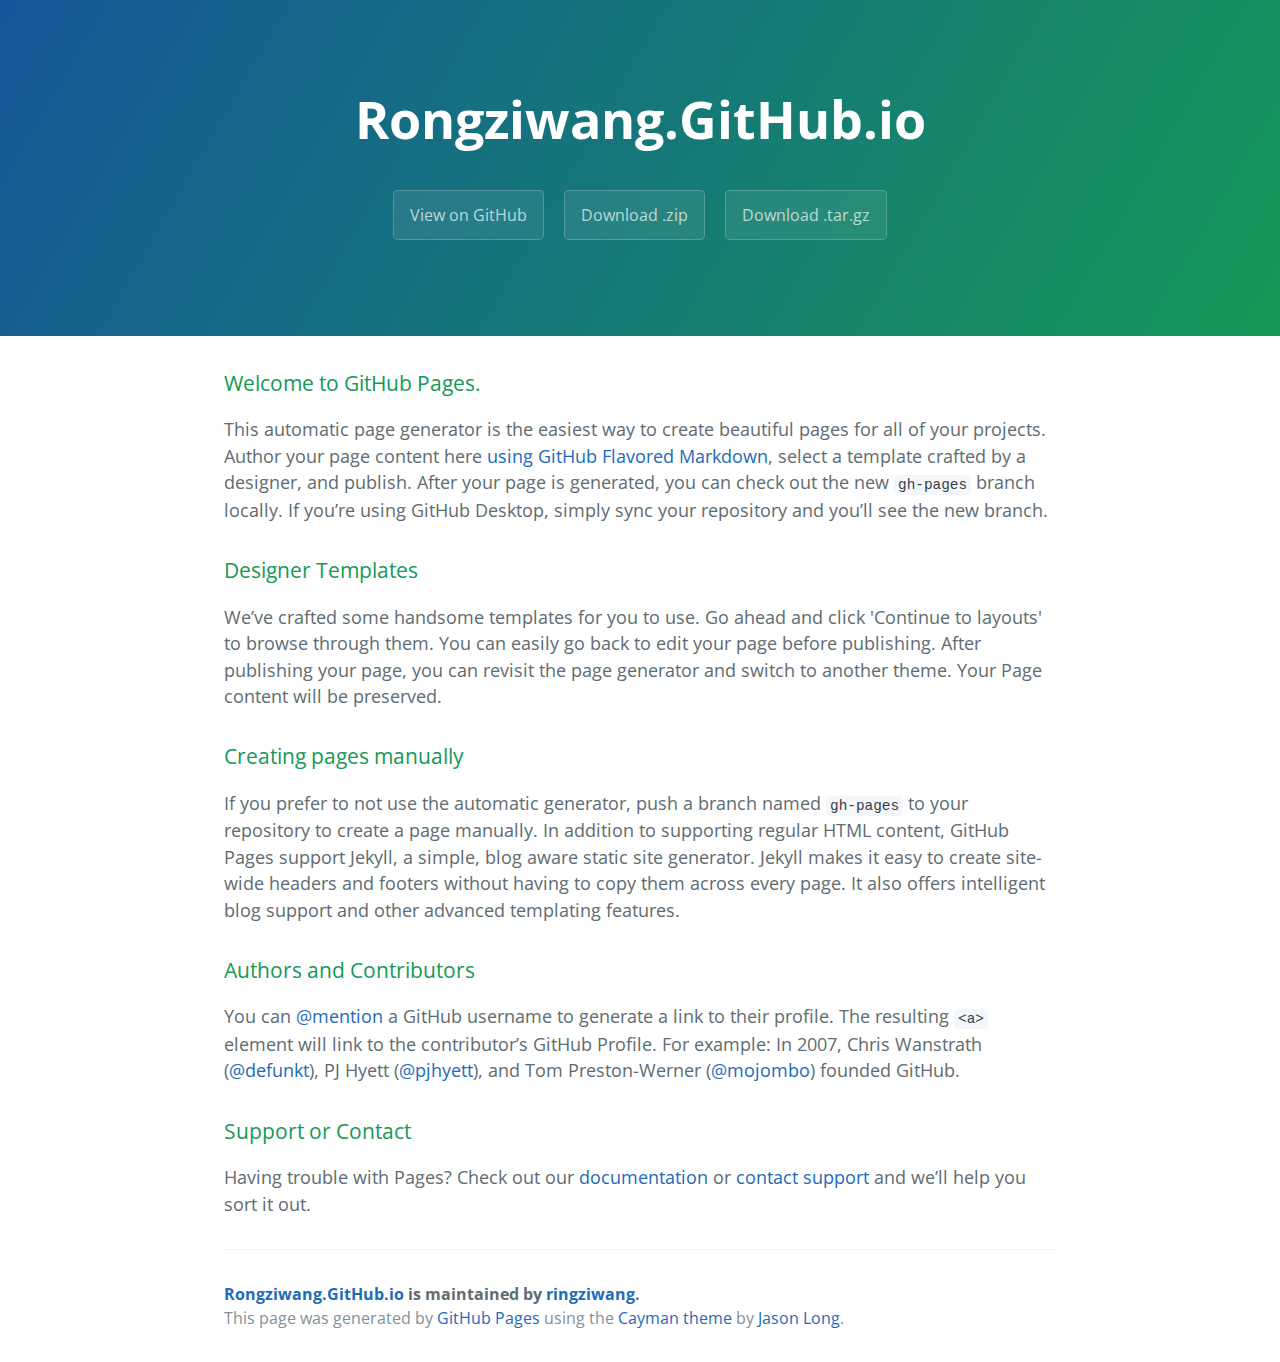
<file: index.html>
<!DOCTYPE html>
<html lang="en-us">
  <head>
    <meta charset="UTF-8">
    <title>Rongziwang.GitHub.io by ringziwang</title>
    <meta name="viewport" content="width=device-width, initial-scale=1">
    <link rel="stylesheet" type="text/css" href="stylesheets/normalize.css" media="screen">
    <link href='https://fonts.googleapis.com/css?family=Open+Sans:400,700' rel='stylesheet' type='text/css'>
    <link rel="stylesheet" type="text/css" href="stylesheets/stylesheet.css" media="screen">
    <link rel="stylesheet" type="text/css" href="stylesheets/github-light.css" media="screen">
  </head>
  <body>
    <section class="page-header">
      <h1 class="project-name">Rongziwang.GitHub.io</h1>
      <h2 class="project-tagline"></h2>
      <a href="https://github.com/ringziwang/rongziwang.github.io" class="btn">View on GitHub</a>
      <a href="https://github.com/ringziwang/rongziwang.github.io/zipball/master" class="btn">Download .zip</a>
      <a href="https://github.com/ringziwang/rongziwang.github.io/tarball/master" class="btn">Download .tar.gz</a>
    </section>

    <section class="main-content">
      <h3>
<a id="welcome-to-github-pages" class="anchor" href="#welcome-to-github-pages" aria-hidden="true"><span aria-hidden="true" class="octicon octicon-link"></span></a>Welcome to GitHub Pages.</h3>

<p>This automatic page generator is the easiest way to create beautiful pages for all of your projects. Author your page content here <a href="https://guides.github.com/features/mastering-markdown/">using GitHub Flavored Markdown</a>, select a template crafted by a designer, and publish. After your page is generated, you can check out the new <code>gh-pages</code> branch locally. If you’re using GitHub Desktop, simply sync your repository and you’ll see the new branch.</p>

<h3>
<a id="designer-templates" class="anchor" href="#designer-templates" aria-hidden="true"><span aria-hidden="true" class="octicon octicon-link"></span></a>Designer Templates</h3>

<p>We’ve crafted some handsome templates for you to use. Go ahead and click 'Continue to layouts' to browse through them. You can easily go back to edit your page before publishing. After publishing your page, you can revisit the page generator and switch to another theme. Your Page content will be preserved.</p>

<h3>
<a id="creating-pages-manually" class="anchor" href="#creating-pages-manually" aria-hidden="true"><span aria-hidden="true" class="octicon octicon-link"></span></a>Creating pages manually</h3>

<p>If you prefer to not use the automatic generator, push a branch named <code>gh-pages</code> to your repository to create a page manually. In addition to supporting regular HTML content, GitHub Pages support Jekyll, a simple, blog aware static site generator. Jekyll makes it easy to create site-wide headers and footers without having to copy them across every page. It also offers intelligent blog support and other advanced templating features.</p>

<h3>
<a id="authors-and-contributors" class="anchor" href="#authors-and-contributors" aria-hidden="true"><span aria-hidden="true" class="octicon octicon-link"></span></a>Authors and Contributors</h3>

<p>You can <a href="https://help.github.com/articles/basic-writing-and-formatting-syntax/#mentioning-users-and-teams" class="user-mention">@mention</a> a GitHub username to generate a link to their profile. The resulting <code>&lt;a&gt;</code> element will link to the contributor’s GitHub Profile. For example: In 2007, Chris Wanstrath (<a href="https://github.com/defunkt" class="user-mention">@defunkt</a>), PJ Hyett (<a href="https://github.com/pjhyett" class="user-mention">@pjhyett</a>), and Tom Preston-Werner (<a href="https://github.com/mojombo" class="user-mention">@mojombo</a>) founded GitHub.</p>

<h3>
<a id="support-or-contact" class="anchor" href="#support-or-contact" aria-hidden="true"><span aria-hidden="true" class="octicon octicon-link"></span></a>Support or Contact</h3>

<p>Having trouble with Pages? Check out our <a href="https://help.github.com/pages">documentation</a> or <a href="https://github.com/contact">contact support</a> and we’ll help you sort it out.</p>

      <footer class="site-footer">
        <span class="site-footer-owner"><a href="https://github.com/ringziwang/rongziwang.github.io">Rongziwang.GitHub.io</a> is maintained by <a href="https://github.com/ringziwang">ringziwang</a>.</span>

        <span class="site-footer-credits">This page was generated by <a href="https://pages.github.com">GitHub Pages</a> using the <a href="https://github.com/jasonlong/cayman-theme">Cayman theme</a> by <a href="https://twitter.com/jasonlong">Jason Long</a>.</span>
      </footer>

    </section>

  
  </body>
</html>
</file>
<file: stylesheets/stylesheet.css>
* {
  box-sizing: border-box; }

body {
  padding: 0;
  margin: 0;
  font-family: "Open Sans", "Helvetica Neue", Helvetica, Arial, sans-serif;
  font-size: 16px;
  line-height: 1.5;
  color: #606c71; }

a {
  color: #1e6bb8;
  text-decoration: none; }
  a:hover {
    text-decoration: underline; }

.btn {
  display: inline-block;
  margin-bottom: 1rem;
  color: rgba(255, 255, 255, 0.7);
  background-color: rgba(255, 255, 255, 0.08);
  border-color: rgba(255, 255, 255, 0.2);
  border-style: solid;
  border-width: 1px;
  border-radius: 0.3rem;
  transition: color 0.2s, background-color 0.2s, border-color 0.2s; }
  .btn + .btn {
    margin-left: 1rem; }

.btn:hover {
  color: rgba(255, 255, 255, 0.8);
  text-decoration: none;
  background-color: rgba(255, 255, 255, 0.2);
  border-color: rgba(255, 255, 255, 0.3); }

@media screen and (min-width: 64em) {
  .btn {
    padding: 0.75rem 1rem; } }

@media screen and (min-width: 42em) and (max-width: 64em) {
  .btn {
    padding: 0.6rem 0.9rem;
    font-size: 0.9rem; } }

@media screen and (max-width: 42em) {
  .btn {
    display: block;
    width: 100%;
    padding: 0.75rem;
    font-size: 0.9rem; }
    .btn + .btn {
      margin-top: 1rem;
      margin-left: 0; } }

.page-header {
  color: #fff;
  text-align: center;
  background-color: #159957;
  background-image: linear-gradient(120deg, #155799, #159957); }

@media screen and (min-width: 64em) {
  .page-header {
    padding: 5rem 6rem; } }

@media screen and (min-width: 42em) and (max-width: 64em) {
  .page-header {
    padding: 3rem 4rem; } }

@media screen and (max-width: 42em) {
  .page-header {
    padding: 2rem 1rem; } }

.project-name {
  margin-top: 0;
  margin-bottom: 0.1rem; }

@media screen and (min-width: 64em) {
  .project-name {
    font-size: 3.25rem; } }

@media screen and (min-width: 42em) and (max-width: 64em) {
  .project-name {
    font-size: 2.25rem; } }

@media screen and (max-width: 42em) {
  .project-name {
    font-size: 1.75rem; } }

.project-tagline {
  margin-bottom: 2rem;
  font-weight: normal;
  opacity: 0.7; }

@media screen and (min-width: 64em) {
  .project-tagline {
    font-size: 1.25rem; } }

@media screen and (min-width: 42em) and (max-width: 64em) {
  .project-tagline {
    font-size: 1.15rem; } }

@media screen and (max-width: 42em) {
  .project-tagline {
    font-size: 1rem; } }

.main-content :first-child {
  margin-top: 0; }
.main-content img {
  max-width: 100%; }
.main-content h1, .main-content h2, .main-content h3, .main-content h4, .main-content h5, .main-content h6 {
  margin-top: 2rem;
  margin-bottom: 1rem;
  font-weight: normal;
  color: #159957; }
.main-content p {
  margin-bottom: 1em; }
.main-content code {
  padding: 2px 4px;
  font-family: Consolas, "Liberation Mono", Menlo, Courier, monospace;
  font-size: 0.9rem;
  color: #383e41;
  background-color: #f3f6fa;
  border-radius: 0.3rem; }
.main-content pre {
  padding: 0.8rem;
  margin-top: 0;
  margin-bottom: 1rem;
  font: 1rem Consolas, "Liberation Mono", Menlo, Courier, monospace;
  color: #567482;
  word-wrap: normal;
  background-color: #f3f6fa;
  border: solid 1px #dce6f0;
  border-radius: 0.3rem; }
  .main-content pre > code {
    padding: 0;
    margin: 0;
    font-size: 0.9rem;
    color: #567482;
    word-break: normal;
    white-space: pre;
    background: transparent;
    border: 0; }
.main-content .highlight {
  margin-bottom: 1rem; }
  .main-content .highlight pre {
    margin-bottom: 0;
    word-break: normal; }
.main-content .highlight pre, .main-content pre {
  padding: 0.8rem;
  overflow: auto;
  font-size: 0.9rem;
  line-height: 1.45;
  border-radius: 0.3rem; }
.main-content pre code, .main-content pre tt {
  display: inline;
  max-width: initial;
  padding: 0;
  margin: 0;
  overflow: initial;
  line-height: inherit;
  word-wrap: normal;
  background-color: transparent;
  border: 0; }
  .main-content pre code:before, .main-content pre code:after, .main-content pre tt:before, .main-content pre tt:after {
    content: normal; }
.main-content ul, .main-content ol {
  margin-top: 0; }
.main-content blockquote {
  padding: 0 1rem;
  margin-left: 0;
  color: #819198;
  border-left: 0.3rem solid #dce6f0; }
  .main-content blockquote > :first-child {
    margin-top: 0; }
  .main-content blockquote > :last-child {
    margin-bottom: 0; }
.main-content table {
  display: block;
  width: 100%;
  overflow: auto;
  word-break: normal;
  word-break: keep-all; }
  .main-content table th {
    font-weight: bold; }
  .main-content table th, .main-content table td {
    padding: 0.5rem 1rem;
    border: 1px solid #e9ebec; }
.main-content dl {
  padding: 0; }
  .main-content dl dt {
    padding: 0;
    margin-top: 1rem;
    font-size: 1rem;
    font-weight: bold; }
  .main-content dl dd {
    padding: 0;
    margin-bottom: 1rem; }
.main-content hr {
  height: 2px;
  padding: 0;
  margin: 1rem 0;
  background-color: #eff0f1;
  border: 0; }

@media screen and (min-width: 64em) {
  .main-content {
    max-width: 64rem;
    padding: 2rem 6rem;
    margin: 0 auto;
    font-size: 1.1rem; } }

@media screen and (min-width: 42em) and (max-width: 64em) {
  .main-content {
    padding: 2rem 4rem;
    font-size: 1.1rem; } }

@media screen and (max-width: 42em) {
  .main-content {
    padding: 2rem 1rem;
    font-size: 1rem; } }

.site-footer {
  padding-top: 2rem;
  margin-top: 2rem;
  border-top: solid 1px #eff0f1; }

.site-footer-owner {
  display: block;
  font-weight: bold; }

.site-footer-credits {
  color: #819198; }

@media screen and (min-width: 64em) {
  .site-footer {
    font-size: 1rem; } }

@media screen and (min-width: 42em) and (max-width: 64em) {
  .site-footer {
    font-size: 1rem; } }

@media screen and (max-width: 42em) {
  .site-footer {
    font-size: 0.9rem; } }
</file>
<file: stylesheets/github-light.css>
/*
The MIT License (MIT)

Copyright (c) 2015 GitHub, Inc.

Permission is hereby granted, free of charge, to any person obtaining a copy
of this software and associated documentation files (the "Software"), to deal
in the Software without restriction, including without limitation the rights
to use, copy, modify, merge, publish, distribute, sublicense, and/or sell
copies of the Software, and to permit persons to whom the Software is
furnished to do so, subject to the following conditions:

The above copyright notice and this permission notice shall be included in all
copies or substantial portions of the Software.

THE SOFTWARE IS PROVIDED "AS IS", WITHOUT WARRANTY OF ANY KIND, EXPRESS OR
IMPLIED, INCLUDING BUT NOT LIMITED TO THE WARRANTIES OF MERCHANTABILITY,
FITNESS FOR A PARTICULAR PURPOSE AND NONINFRINGEMENT. IN NO EVENT SHALL THE
AUTHORS OR COPYRIGHT HOLDERS BE LIABLE FOR ANY CLAIM, DAMAGES OR OTHER
LIABILITY, WHETHER IN AN ACTION OF CONTRACT, TORT OR OTHERWISE, ARISING FROM,
OUT OF OR IN CONNECTION WITH THE SOFTWARE OR THE USE OR OTHER DEALINGS IN THE
SOFTWARE.

*/

.pl-c /* comment */ {
  color: #969896;
}

.pl-c1      /* constant, markup.raw, meta.diff.header, meta.module-reference, meta.property-name, support, support.constant, support.variable, variable.other.constant */,
.pl-s .pl-v /* string variable */ {
  color: #0086b3;
}

.pl-e  /* entity */,
.pl-en /* entity.name */ {
  color: #795da3;
}

.pl-s .pl-s1 /* string source */,
.pl-smi      /* storage.modifier.import, storage.modifier.package, storage.type.java, variable.other, variable.parameter.function */ {
  color: #333;
}

.pl-ent /* entity.name.tag */ {
  color: #63a35c;
}

.pl-k /* keyword, storage, storage.type */ {
  color: #a71d5d;
}

.pl-pds              /* punctuation.definition.string, string.regexp.character-class */,
.pl-s                /* string */,
.pl-s .pl-pse .pl-s1 /* string punctuation.section.embedded source */,
.pl-sr               /* string.regexp */,
.pl-sr .pl-cce       /* string.regexp constant.character.escape */,
.pl-sr .pl-sra       /* string.regexp string.regexp.arbitrary-repitition */,
.pl-sr .pl-sre       /* string.regexp source.ruby.embedded */ {
  color: #183691;
}

.pl-v /* variable */ {
  color: #ed6a43;
}

.pl-id /* invalid.deprecated */ {
  color: #b52a1d;
}

.pl-ii /* invalid.illegal */ {
  background-color: #b52a1d;
  color: #f8f8f8;
}

.pl-sr .pl-cce /* string.regexp constant.character.escape */ {
  color: #63a35c;
  font-weight: bold;
}

.pl-ml /* markup.list */ {
  color: #693a17;
}

.pl-mh        /* markup.heading */,
.pl-mh .pl-en /* markup.heading entity.name */,
.pl-ms        /* meta.separator */ {
  color: #1d3e81;
  font-weight: bold;
}

.pl-mq /* markup.quote */ {
  color: #008080;
}

.pl-mi /* markup.italic */ {
  color: #333;
  font-style: italic;
}

.pl-mb /* markup.bold */ {
  color: #333;
  font-weight: bold;
}

.pl-md /* markup.deleted, meta.diff.header.from-file */ {
  background-color: #ffecec;
  color: #bd2c00;
}

.pl-mi1 /* markup.inserted, meta.diff.header.to-file */ {
  background-color: #eaffea;
  color: #55a532;
}

.pl-mdr /* meta.diff.range */ {
  color: #795da3;
  font-weight: bold;
}

.pl-mo /* meta.output */ {
  color: #1d3e81;
}
</file>
